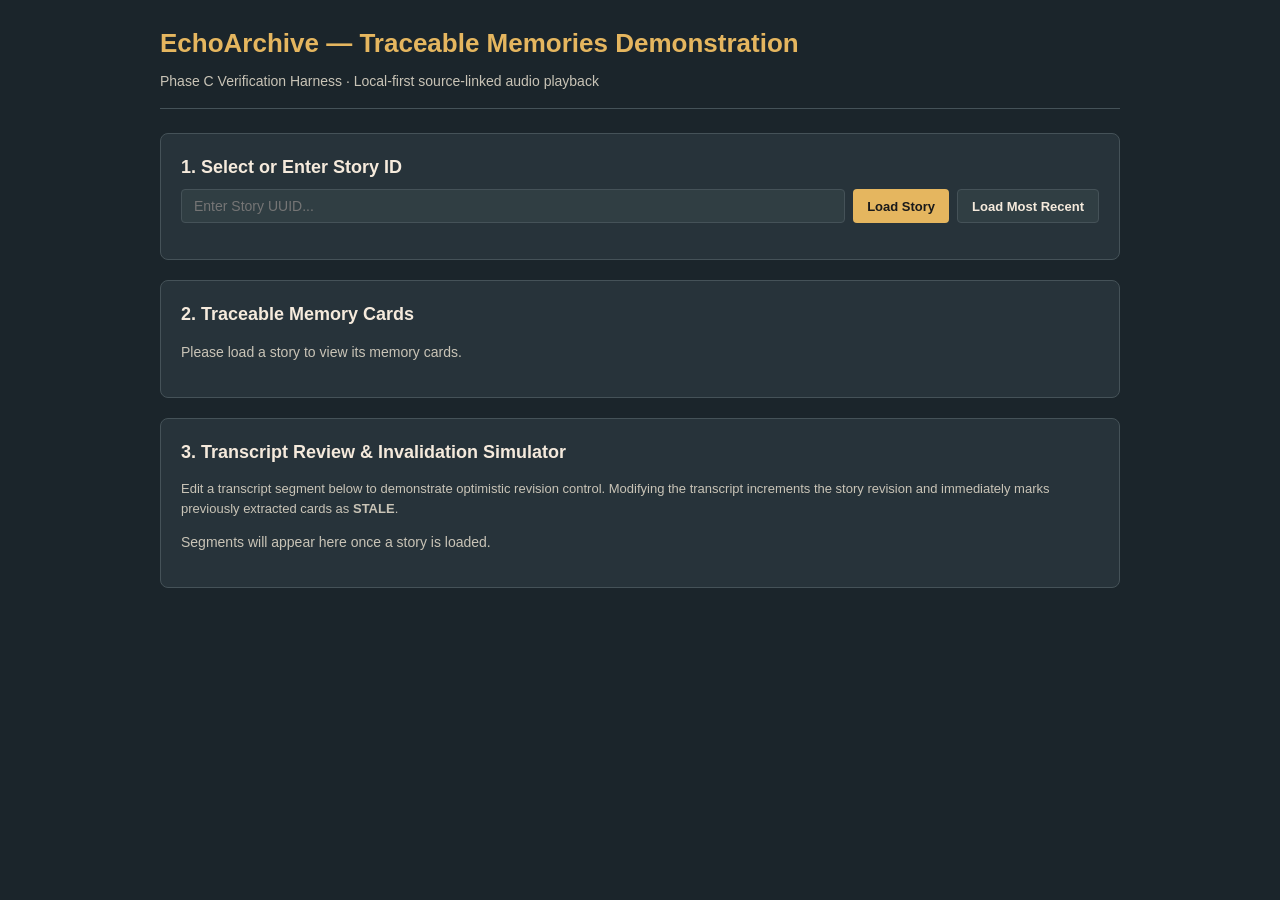
<file: static/phase_c_demo.html>
<!DOCTYPE html>
<html lang="en">
<head>
  <meta charset="UTF-8">
  <meta name="viewport" content="width=device-width, initial-scale=1.0">
  <title>EchoArchive — Phase C Traceable Memories Demonstration Harness</title>
  <style>
    :root {
      --bg-dark: #1b252b;
      --card-bg: #27333a;
      --surface-raised: #303e43;
      --text-main: #f5eadc;
      --text-muted: #c9c4b7;
      --accent-amber: #e5b65f;
      --accent-burgundy: #d58c86;
      --alert-warn-bg: #4a3818;
      --alert-warn-border: #e5b65f;
      --alert-danger-bg: #4a1f20;
      --alert-danger-border: #d58c86;
      --border-color: #455258;
      --font-family: -apple-system, BlinkMacSystemFont, "Segoe UI", Roboto, sans-serif;
    }

    body {
      margin: 0;
      padding: 24px;
      background-color: var(--bg-dark);
      color: var(--text-main);
      font-family: var(--font-family);
      line-height: 1.5;
    }

    .container {
      max-width: 960px;
      margin: 0 auto;
    }

    header {
      border-bottom: 1px solid var(--border-color);
      padding-bottom: 16px;
      margin-bottom: 24px;
    }

    h1 {
      margin: 0 0 8px 0;
      font-size: 26px;
      color: var(--accent-amber);
    }

    .tagline {
      color: var(--text-muted);
      font-size: 14px;
      margin: 0;
    }

    .badge {
      display: inline-block;
      padding: 3px 8px;
      border-radius: 4px;
      font-size: 12px;
      font-weight: 600;
      letter-spacing: 0.5px;
      text-transform: uppercase;
    }

    .badge-amber {
      background: var(--alert-warn-bg);
      color: var(--accent-amber);
      border: 1px solid var(--alert-warn-border);
    }

    .badge-stale {
      background: var(--alert-danger-bg);
      color: var(--accent-burgundy);
      border: 1px solid var(--alert-danger-border);
    }

    .badge-ready {
      background: #194432;
      color: #8bdeb9;
      border: 1px solid #246b53;
    }

    .card {
      background: var(--card-bg);
      border: 1px solid var(--border-color);
      border-radius: 8px;
      padding: 20px;
      margin-bottom: 20px;
    }

    .card-title {
      font-size: 18px;
      margin-top: 0;
      margin-bottom: 8px;
      color: var(--text-main);
    }

    .meta-row {
      display: flex;
      flex-wrap: wrap;
      gap: 16px;
      font-size: 13px;
      color: var(--text-muted);
      margin-bottom: 12px;
    }

    .audio-player-container {
      background: var(--surface-raised);
      padding: 16px;
      border-radius: 6px;
      margin-top: 12px;
    }

    audio {
      width: 100%;
      outline: none;
    }

    .playback-status {
      font-size: 13px;
      color: var(--accent-amber);
      margin-top: 8px;
      font-family: monospace;
    }

    .memory-card {
      background: var(--surface-raised);
      border: 1px solid var(--border-color);
      border-radius: 6px;
      padding: 16px;
      margin-bottom: 16px;
    }

    .memory-card.stale {
      border: 1px solid var(--accent-burgundy);
      background: #2a2829;
    }

    .source-segment {
      background: rgba(0, 0, 0, 0.25);
      border-left: 3px solid var(--accent-amber);
      padding: 10px 14px;
      margin-top: 10px;
      border-radius: 0 4px 4px 0;
      font-size: 14px;
    }

    .source-segment.active-playing {
      border-left: 3px solid #8bdeb9;
      background: rgba(36, 107, 83, 0.2);
    }

    .source-header {
      display: flex;
      justify-content: space-between;
      font-size: 12px;
      color: var(--text-muted);
      margin-bottom: 4px;
      font-family: monospace;
    }

    button {
      background: var(--accent-amber);
      color: #1a1a1a;
      border: none;
      padding: 8px 14px;
      border-radius: 4px;
      font-weight: 600;
      cursor: pointer;
      font-size: 13px;
      transition: opacity 0.15s;
    }

    button:hover {
      opacity: 0.9;
    }

    button.btn-secondary {
      background: var(--surface-raised);
      color: var(--text-main);
      border: 1px solid var(--border-color);
    }

    button.btn-small {
      padding: 4px 10px;
      font-size: 12px;
    }

    input[type="text"] {
      background: var(--surface-raised);
      border: 1px solid var(--border-color);
      color: var(--text-main);
      padding: 8px 12px;
      border-radius: 4px;
      font-size: 14px;
    }

    .stale-banner {
      background: var(--alert-danger-bg);
      border: 1px solid var(--alert-danger-border);
      color: var(--accent-burgundy);
      padding: 8px 12px;
      border-radius: 4px;
      font-size: 13px;
      margin-bottom: 12px;
    }

    .themes-chips {
      display: flex;
      flex-wrap: wrap;
      gap: 6px;
      margin: 8px 0;
    }

    .theme-chip {
      background: rgba(229, 182, 95, 0.15);
      color: var(--accent-amber);
      border: 1px solid rgba(229, 182, 95, 0.3);
      padding: 2px 8px;
      border-radius: 12px;
      font-size: 11px;
    }
  </style>
</head>
<body>
  <div class="container">
    <header>
      <h1>EchoArchive — Traceable Memories Demonstration</h1>
      <p class="tagline">Phase C Verification Harness · Local-first source-linked audio playback</p>
    </header>

    <!-- Story Selector & Metadata -->
    <div class="card">
      <h2 class="card-title">1. Select or Enter Story ID</h2>
      <div style="display: flex; gap: 8px; margin-bottom: 16px;">
        <input type="text" id="storyIdInput" placeholder="Enter Story UUID..." style="flex: 1;">
        <button id="loadStoryBtn" onclick="loadStory()">Load Story</button>
        <button class="btn-secondary" onclick="loadLatestStory()">Load Most Recent</button>
      </div>

      <div id="storyMetadata" style="display: none;">
        <div class="meta-row">
          <span>Title: <strong id="storyTitle">-</strong></span>
          <span>Speaker: <strong id="storySpeaker">-</strong></span>
          <span>Transcript Revision: <strong id="storyRevision">-</strong></span>
          <span>Duration: <strong id="storyDuration">-</strong></span>
        </div>

        <div class="audio-player-container">
          <label style="font-size: 12px; font-weight: 600; color: var(--text-muted); display: block; margin-bottom: 6px;">
            GENUINE ORIGINAL AUDIO RECORDING (HTTP 206 Byte-Range Seekable)
          </label>
          <audio id="audioPlayer" controls preload="metadata"></audio>
          <div style="margin-top: 8px; display: flex; align-items: center; justify-content: space-between;">
            <div class="playback-status" id="playbackStatus">Ready. Click a memory source quotation to seek and play.</div>
            <label style="font-size: 12px; color: var(--text-muted); cursor: pointer;">
              <input type="checkbox" id="stopAtEndCheckbox" checked> Stop at segment end
            </label>
          </div>
        </div>
      </div>
    </div>

    <!-- Traceable Memory Cards -->
    <div class="card">
      <div style="display: flex; justify-content: space-between; align-items: center; margin-bottom: 12px;">
        <h2 class="card-title" style="margin: 0;">2. Traceable Memory Cards</h2>
        <div>
          <button id="extractMemoriesBtn" onclick="triggerExtraction()" style="display: none;">Find Meaningful Moments (Local Qwen)</button>
        </div>
      </div>

      <div id="extractionStatus" style="display: none; padding: 10px; background: var(--surface-raised); border-radius: 4px; margin-bottom: 12px; font-size: 13px;">
        Extraction Status: <strong id="extractionStatusText">queued</strong>
      </div>

      <div id="memoryCardsList">
        <p style="color: var(--text-muted); font-size: 14px;">Please load a story to view its memory cards.</p>
      </div>
    </div>

    <!-- Transcript Review & Concurrency Testing -->
    <div class="card">
      <h2 class="card-title">3. Transcript Review & Invalidation Simulator</h2>
      <p style="color: var(--text-muted); font-size: 13px;">
        Edit a transcript segment below to demonstrate optimistic revision control. Modifying the transcript increments the story revision and immediately marks previously extracted cards as <strong>STALE</strong>.
      </p>

      <div id="transcriptSegmentsList">
        <p style="color: var(--text-muted); font-size: 14px;">Segments will appear here once a story is loaded.</p>
      </div>
    </div>
  </div>

  <script>
    let currentStory = null;
    let currentSegments = [];
    let currentCards = [];
    let activePlaybackEndSeconds = null;

    const audioPlayer = document.getElementById('audioPlayer');
    const playbackStatus = document.getElementById('playbackStatus');
    const stopAtEndCheckbox = document.getElementById('stopAtEndCheckbox');

    // Monitor audio time for segment end boundary
    audioPlayer.addEventListener('timeupdate', () => {
      if (activePlaybackEndSeconds !== null && stopAtEndCheckbox.checked) {
        if (audioPlayer.currentTime >= activePlaybackEndSeconds) {
          audioPlayer.pause();
          playbackStatus.textContent = `Completed playback of segment moment at ${activePlaybackEndSeconds.toFixed(2)}s.`;
          activePlaybackEndSeconds = null;
          document.querySelectorAll('.source-segment').forEach(el => el.classList.remove('active-playing'));
        }
      }
    });

    async function loadLatestStory() {
      try {
        const resp = await fetch('/api/stories?limit=1');
        const data = await resp.json();
        if (data.stories && data.stories.length > 0) {
          document.getElementById('storyIdInput').value = data.stories[0].id;
          await loadStory();
        } else {
          alert('No stories preserved in EchoArchive yet.');
        }
      } catch (err) {
        alert('Failed to list stories: ' + err.message);
      }
    }

    async function loadStory() {
      const storyId = document.getElementById('storyIdInput').value.trim();
      if (!storyId) return;

      try {
        const resp = await fetch(`/api/stories/${storyId}`);
        if (!resp.ok) {
          const err = await resp.json();
          alert(`Error: ${err.error?.message || 'Story not found'}`);
          return;
        }

        currentStory = await resp.json();
        renderStoryMetadata();
        await loadTranscriptSegments();
        await loadMemoryCards();
      } catch (err) {
        alert('Failed to load story: ' + err.message);
      }
    }

    function renderStoryMetadata() {
      document.getElementById('storyMetadata').style.display = 'block';
      document.getElementById('extractMemoriesBtn').style.display = 'inline-block';
      document.getElementById('storyTitle').textContent = currentStory.title;
      document.getElementById('storySpeaker').textContent = currentStory.speaker_label || 'Unlabeled';
      document.getElementById('storyRevision').textContent = `Rev ${currentStory.transcript_revision}`;
      document.getElementById('storyDuration').textContent = currentStory.audio_duration_ms 
        ? `${(currentStory.audio_duration_ms / 1000).toFixed(1)}s` 
        : 'Unknown';

      audioPlayer.src = `/api/stories/${currentStory.id}/audio`;
      playbackStatus.textContent = 'Ready. Click any source segment to hear original recorded moment.';
    }

    async function loadTranscriptSegments() {
      try {
        const resp = await fetch(`/api/stories/${currentStory.id}/segments`);
        const data = await resp.json();
        currentSegments = data.segments || [];
        renderTranscriptSegments();
      } catch (err) {
        console.error('Failed to load transcript segments', err);
      }
    }

    function renderTranscriptSegments() {
      const container = document.getElementById('transcriptSegmentsList');
      if (currentSegments.length === 0) {
        container.innerHTML = '<p style="color: var(--text-muted);">No transcript segments found.</p>';
        return;
      }

      container.innerHTML = currentSegments.map(seg => `
        <div style="background: var(--surface-raised); border: 1px solid var(--border-color); border-radius: 6px; padding: 12px; margin-bottom: 8px;">
          <div style="display: flex; justify-content: space-between; font-size: 12px; color: var(--text-muted); margin-bottom: 4px; font-family: monospace;">
            <span>${seg.id} (#${seg.segment_index}) · ${(seg.start_ms/1000).toFixed(2)}s &rarr; ${(seg.end_ms/1000).toFixed(2)}s</span>
            <span>${seg.user_edited ? '<span class="badge badge-amber">Edited</span>' : 'Machine Transcription'}</span>
          </div>
          <div style="display: flex; gap: 8px; align-items: center;">
            <input type="text" id="seg_input_${seg.id}" value="${escapeHtml(seg.text)}" style="flex: 1;">
            <button class="btn-small" onclick="saveSegmentCorrection('${seg.id}')">Save Correction</button>
          </div>
        </div>
      `).join('');
    }

    async function saveSegmentCorrection(segmentId) {
      const inputEl = document.getElementById(`seg_input_${segmentId}`);
      const newText = inputEl.value.trim();
      if (!newText) {
        alert('Segment text cannot be empty.');
        return;
      }

      try {
        const resp = await fetch(`/api/stories/${currentStory.id}/segments/${segmentId}`, {
          method: 'PATCH',
          headers: { 'Content-Type': 'application/json' },
          body: JSON.stringify({
            text: newText,
            expected_revision: currentStory.transcript_revision
          })
        });

        if (!resp.ok) {
          const err = await resp.json();
          alert(`Correction failed: ${err.error?.message || 'Conflict'}`);
          await loadStory();
          return;
        }

        const data = await resp.json();
        currentStory.transcript_revision = data.transcript_revision;
        document.getElementById('storyRevision').textContent = `Rev ${currentStory.transcript_revision}`;
        await loadTranscriptSegments();
        await loadMemoryCards();
      } catch (err) {
        alert('Correction request failed: ' + err.message);
      }
    }

    async function loadMemoryCards() {
      const container = document.getElementById('memoryCardsList');
      try {
        const resp = await fetch(`/api/stories/${currentStory.id}/cards`);
        const data = await resp.json();
        currentCards = data.cards || [];

        if (currentCards.length === 0) {
          container.innerHTML = `
            <p style="color: var(--text-muted); font-size: 14px;">
              No memory cards extracted for this story yet. Click <strong>Find Meaningful Moments</strong> above to run local Qwen extraction.
            </p>
          `;
          return;
        }

        container.innerHTML = currentCards.map(card => {
          const isStale = card.is_stale;
          const staleHtml = isStale ? `
            <div class="stale-banner">
              ⚠️ <strong>STALE MEMORY:</strong> ${card.stale_reason}
            </div>
          ` : '';

          const sourcesHtml = (card.sources || []).map(source => `
            <div class="source-segment" id="src_box_${source.segment_id}">
              <div class="source-header">
                <span>[${source.segment_id}] ${(source.start_seconds).toFixed(2)}s &rarr; ${(source.end_seconds).toFixed(2)}s</span>
                <button class="btn-small" onclick="playSourceMoment('${source.segment_id}', ${source.start_seconds}, ${source.end_seconds})">
                  ▶ Play Original Moment
                </button>
              </div>
              <div>"${escapeHtml(source.text)}"</div>
            </div>
          `).join('');

          const themesHtml = (card.themes || []).map(t => `<span class="theme-chip">${escapeHtml(t)}</span>`).join('');

          return `
            <div class="memory-card ${isStale ? 'stale' : ''}">
              ${staleHtml}
              <div style="display: flex; justify-content: space-between; align-items: flex-start;">
                <h3 style="margin: 0 0 4px 0; font-size: 17px; color: var(--text-main);">${escapeHtml(card.title)}</h3>
                <span class="badge ${card.review_state === 'accepted' ? 'badge-ready' : 'badge-amber'}">${card.review_state}</span>
              </div>
              <p style="margin: 8px 0; font-size: 14px; color: var(--text-main);">${escapeHtml(card.summary)}</p>
              
              <div class="themes-chips">${themesHtml}</div>

              <div class="meta-row" style="margin-top: 8px; border-top: 1px solid var(--border-color); padding-top: 8px;">
                <span>Provenance: <code>${card.model_provenance || 'qwen2.5:1.5b'}</code></span>
                <span>Generated from: Rev ${card.generated_from_revision}</span>
                <span>Review: 
                  <button class="btn-small btn-secondary" onclick="updateReviewState('${card.id}', 'accepted')">Approve</button>
                  <button class="btn-small btn-secondary" onclick="updateReviewState('${card.id}', 'dismissed')">Dismiss</button>
                </span>
              </div>

              <div style="margin-top: 10px;">
                <div style="font-size: 12px; font-weight: 600; color: var(--text-muted); text-transform: uppercase;">
                  Verifiable Source Transcript Citations:
                </div>
                ${sourcesHtml}
              </div>
            </div>
          `;
        }).join('');
      } catch (err) {
        container.innerHTML = `<p style="color: var(--accent-burgundy);">Failed to load memory cards: ${err.message}</p>`;
      }
    }

    function playSourceMoment(segmentId, startSec, endSec) {
      document.querySelectorAll('.source-segment').forEach(el => el.classList.remove('active-playing'));
      const activeEl = document.getElementById(`src_box_${segmentId}`);
      if (activeEl) activeEl.classList.add('active-playing');

      activePlaybackEndSeconds = endSec;
      audioPlayer.currentTime = startSec;
      audioPlayer.play();
      playbackStatus.textContent = `Playing source moment [${segmentId}]: ${startSec.toFixed(2)}s to ${endSec.toFixed(2)}s`;
    }

    async function updateReviewState(cardId, newState) {
      try {
        const resp = await fetch(`/api/cards/${cardId}`, {
          method: 'PATCH',
          headers: { 'Content-Type': 'application/json' },
          body: JSON.stringify({ review_state: newState })
        });
        if (!resp.ok) {
          const err = await resp.json();
          alert(`Update failed: ${err.error?.message || 'Error'}`);
          return;
        }
        await loadMemoryCards();
      } catch (err) {
        alert('Review state update failed: ' + err.message);
      }
    }

    async function triggerExtraction() {
      if (!currentStory) return;

      const statusBox = document.getElementById('extractionStatus');
      const statusText = document.getElementById('extractionStatusText');
      statusBox.style.display = 'block';
      statusText.textContent = 'Enqueuing extraction...';

      try {
        const resp = await fetch(`/api/stories/${currentStory.id}/extract`, {
          method: 'POST',
          headers: { 'Content-Type': 'application/json' },
          body: JSON.stringify({ expected_revision: currentStory.transcript_revision })
        });

        if (!resp.ok) {
          const err = await resp.json();
          statusText.textContent = `Error: ${err.error?.message || 'Failed'}`;
          return;
        }

        const data = await resp.json();
        const jobId = data.job_id;
        pollJob(jobId);
      } catch (err) {
        statusText.textContent = `Request error: ${err.message}`;
      }
    }

    async function pollJob(jobId) {
      const statusText = document.getElementById('extractionStatusText');
      const pollInterval = setInterval(async () => {
        try {
          const resp = await fetch(`/api/jobs/${jobId}`);
          const job = await resp.json();

          statusText.textContent = `Job [${job.status}]: ${job.stage}`;

          if (job.status === 'succeeded') {
            clearInterval(pollInterval);
            statusText.textContent = 'Succeeded! Refreshing memory cards...';
            await loadMemoryCards();
            setTimeout(() => {
              document.getElementById('extractionStatus').style.display = 'none';
            }, 3000);
          } else if (job.status === 'failed') {
            clearInterval(pollInterval);
            statusText.textContent = `Failed (${job.error_code}): ${job.error_message}`;
          }
        } catch (e) {
          clearInterval(pollInterval);
          statusText.textContent = 'Polling error: ' + e.message;
        }
      }, 1000);
    }

    function escapeHtml(text) {
      if (!text) return '';
      return String(text)
        .replace(/&/g, '&amp;')
        .replace(/</g, '&lt;')
        .replace(/>/g, '&gt;')
        .replace(/"/g, '&quot;')
        .replace(/'/g, '&#039;');
    }
  </script>
</body>
</html>
</file>
